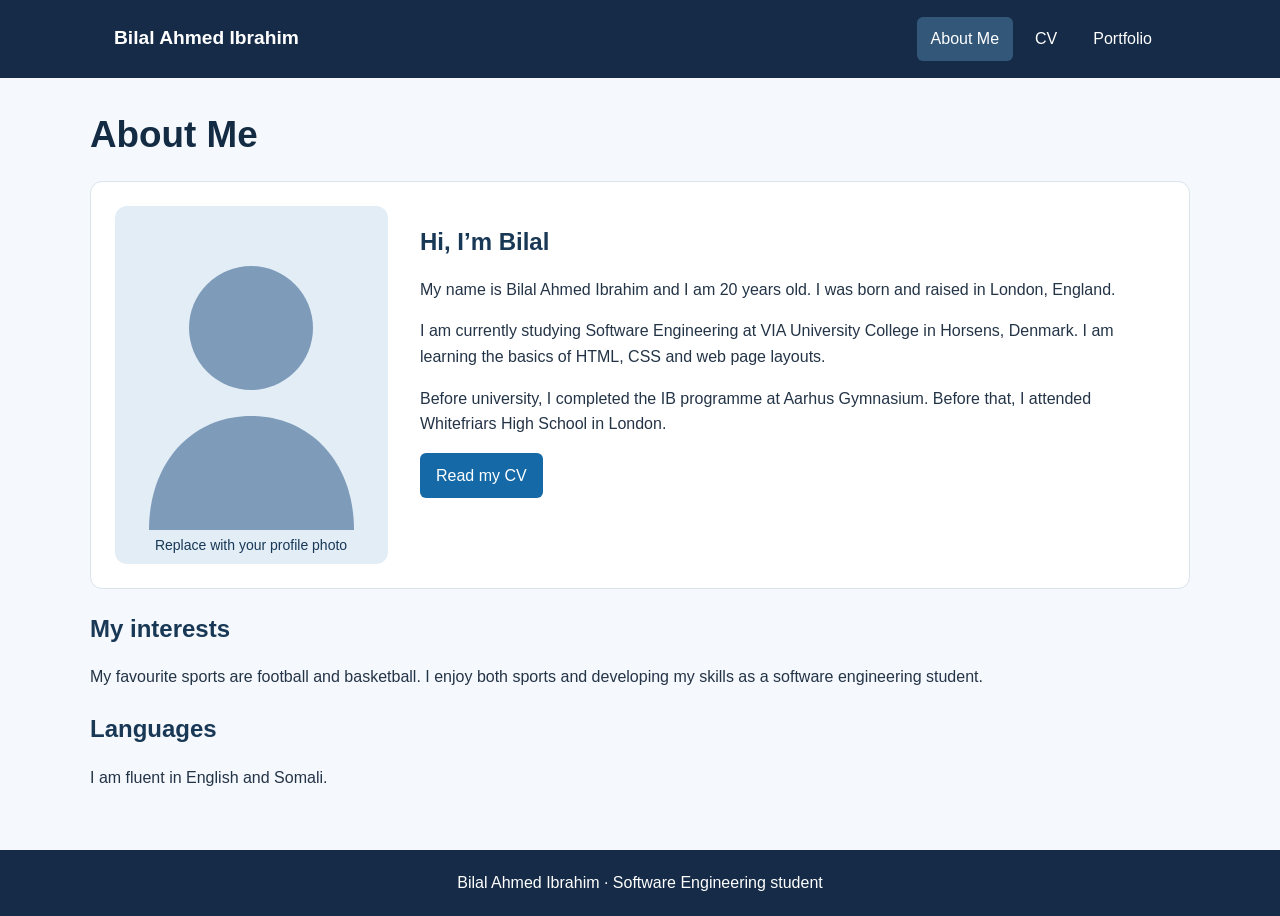
<file: index.html>
<!DOCTYPE html>
<html lang="en">
<head>
    <meta charset="UTF-8">
    <meta name="viewport" content="width=device-width, initial-scale=1.0">
    <title>About Me | Bilal Ahmed Ibrahim</title>
    <link rel="stylesheet" href="css/style.css">
</head>
<body>
    <header>
        <div class="header-content">
            <p class="site-name">Bilal Ahmed Ibrahim</p>
            <nav aria-label="Main navigation"><a href="index.html" aria-current="page">About Me</a><a href="cv.html">CV</a><a href="portfolio.html">Portfolio</a></nav>
        </div>
    </header>
    <main>
        <h1>About Me</h1>
        <section class="about-layout" aria-labelledby="intro-heading">
            <img class="profile-photo" src="images/profile-photo.svg" alt="Illustrated placeholder for Bilal's profile photo" width="273" height="358">
            <div>
                <h2 id="intro-heading">Hi, I’m Bilal</h2>
                <p>My name is Bilal Ahmed Ibrahim and I am 20 years old. I was born and raised in London, England.</p>
                <p>I am currently studying Software Engineering at VIA University College in Horsens, Denmark. I am learning the basics of HTML, CSS and web page layouts.</p>
                <p>Before university, I completed the IB programme at Aarhus Gymnasium. Before that, I attended Whitefriars High School in London.</p>
                <a class="button" href="cv.html">Read my CV</a>
            </div>
        </section>
        <section>
            <h2>My interests</h2>
            <p>My favourite sports are football and basketball. I enjoy both sports and developing my skills as a software engineering student.</p>
        </section>
        <section>
            <h2>Languages</h2>
            <p>I am fluent in English and Somali.</p>
        </section>
    </main>
    <footer><p>Bilal Ahmed Ibrahim · Software Engineering student</p></footer>
</body>
</html>
</file>
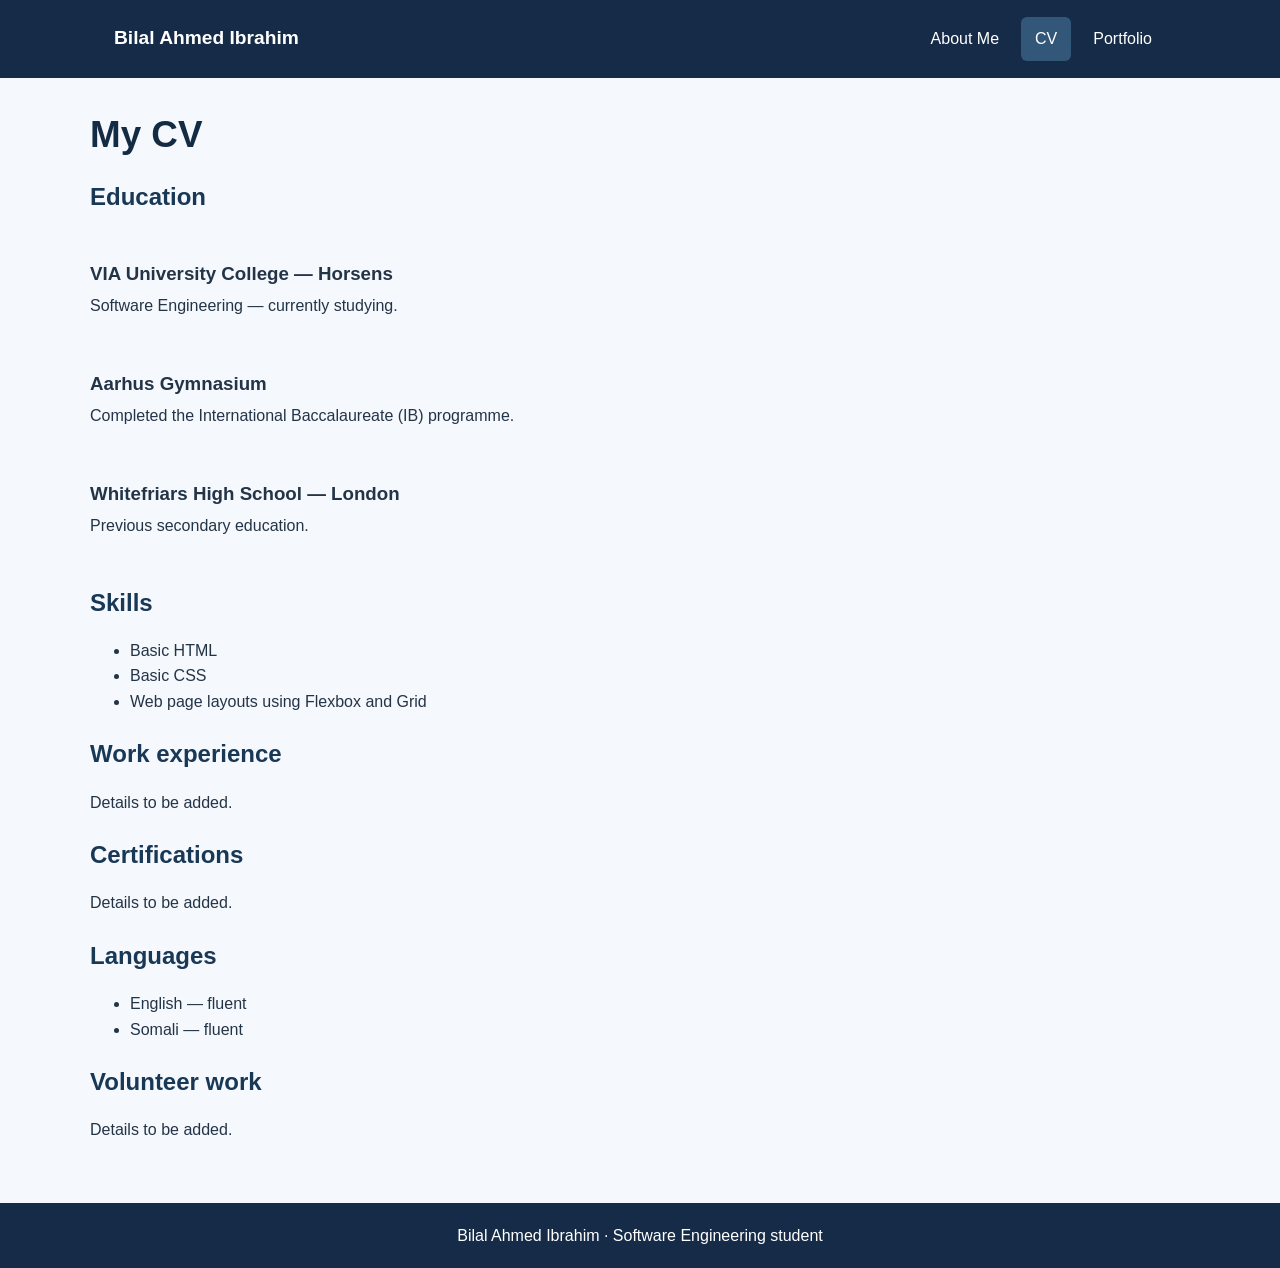
<file: cv.html>
<!DOCTYPE html>
<html lang="en">
<head>
    <meta charset="UTF-8">
    <meta name="viewport" content="width=device-width, initial-scale=1.0">
    <title>CV | Bilal Ahmed Ibrahim</title>
    <link rel="stylesheet" href="css/style.css">
</head>
<body>
    <header>
        <div class="header-content">
            <p class="site-name">Bilal Ahmed Ibrahim</p>
            <nav aria-label="Main navigation"><a href="index.html">About Me</a><a href="cv.html" aria-current="page">CV</a><a href="portfolio.html">Portfolio</a></nav>
        </div>
    </header>
    <main>
        <h1>My CV</h1>
        <section>
            <h2>Education</h2>
            <article><h3>VIA University College — Horsens</h3><p>Software Engineering — currently studying.</p></article>
            <article><h3>Aarhus Gymnasium</h3><p>Completed the International Baccalaureate (IB) programme.</p></article>
            <article><h3>Whitefriars High School — London</h3><p>Previous secondary education.</p></article>
        </section>
        <section><h2>Skills</h2><ul><li>Basic HTML</li><li>Basic CSS</li><li>Web page layouts using Flexbox and Grid</li></ul></section>
        <section><h2>Work experience</h2><p>Details to be added.</p></section>
        <section><h2>Certifications</h2><p>Details to be added.</p></section>
        <section><h2>Languages</h2><ul><li>English — fluent</li><li>Somali — fluent</li></ul></section>
        <section><h2>Volunteer work</h2><p>Details to be added.</p></section>
    </main>
    <footer><p>Bilal Ahmed Ibrahim · Software Engineering student</p></footer>
</body>
</html>
</file>
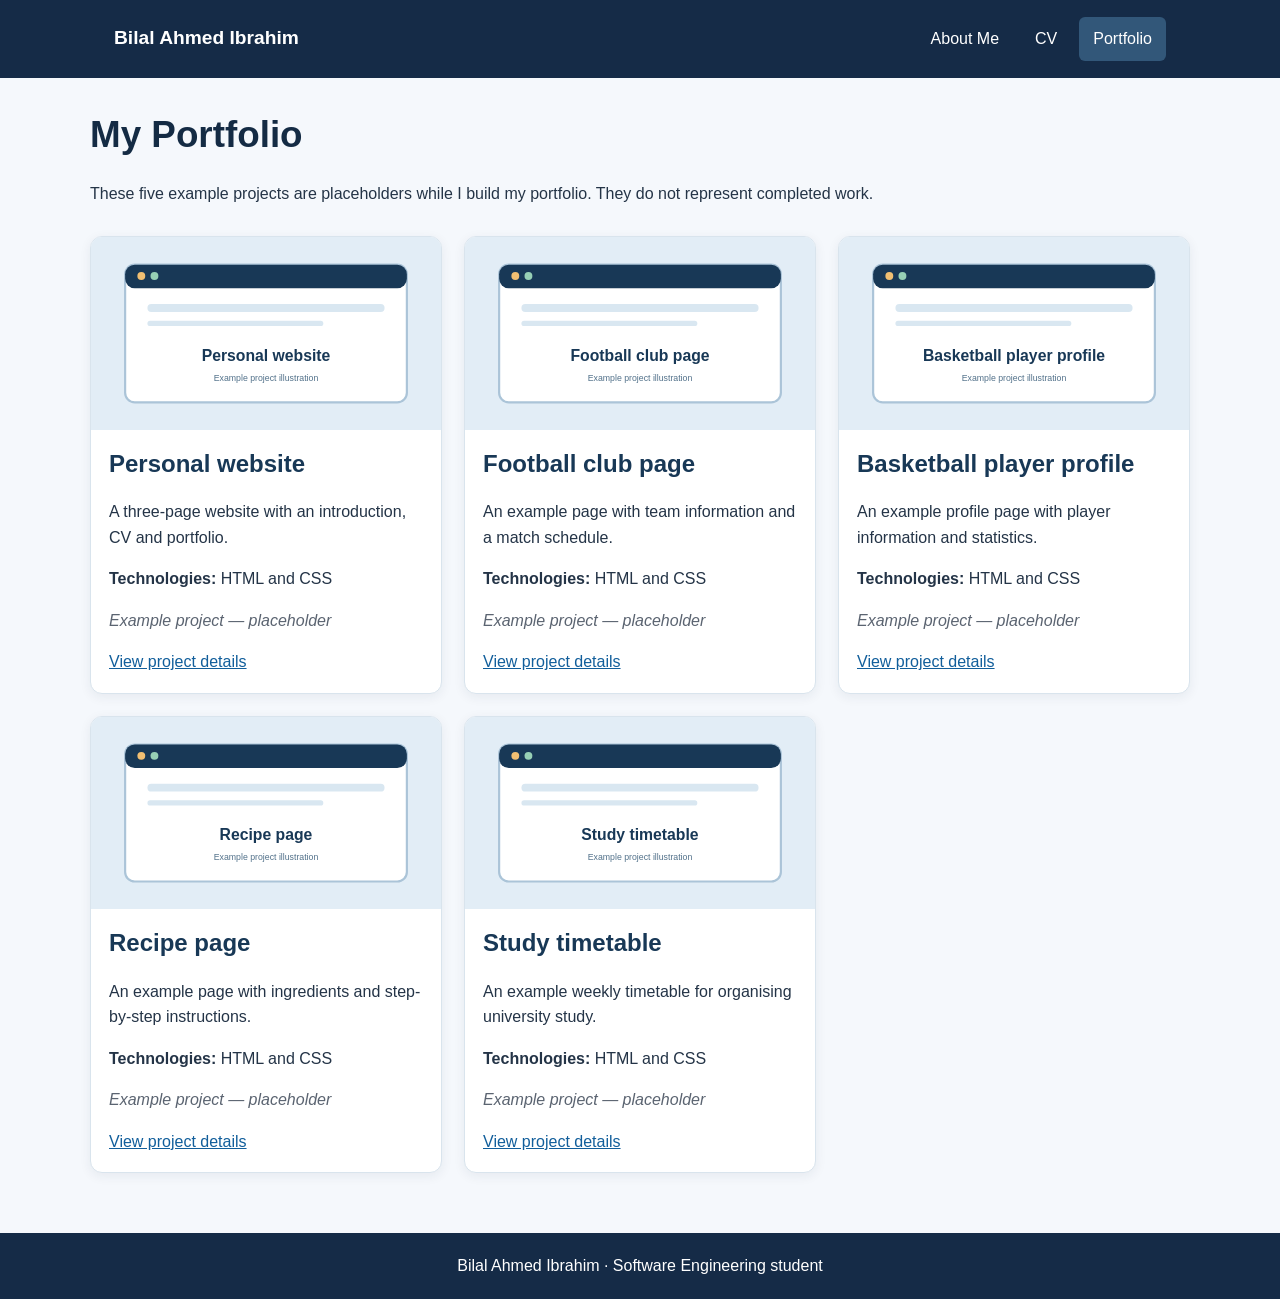
<file: portfolio.html>
<!DOCTYPE html>
<html lang="en">
<head>
    <meta charset="UTF-8">
    <meta name="viewport" content="width=device-width, initial-scale=1.0">
    <title>Portfolio | Bilal Ahmed Ibrahim</title>
    <link rel="stylesheet" href="css/style.css">
</head>
<body>
    <header>
        <div class="header-content">
            <p class="site-name">Bilal Ahmed Ibrahim</p>
            <nav aria-label="Main navigation"><a href="index.html">About Me</a><a href="cv.html">CV</a><a href="portfolio.html" aria-current="page">Portfolio</a></nav>
        </div>
    </header>
    <main>
        <h1>My Portfolio</h1>
        <p>These five example projects are placeholders while I build my portfolio. They do not represent completed work.</p>
        <div class="projects">
            <article class="project-card">
                <img src="images/personal-website.svg" alt="Illustration for personal website" width="800" height="440">
                <div class="project-content"><h2>Personal website</h2><p>A three-page website with an introduction, CV and portfolio.</p><p><strong>Technologies:</strong> HTML and CSS</p><p class="project-status">Example project — placeholder</p><a href="projects/personal-website.html">View project details</a></div>
            </article>
            <article class="project-card">
                <img src="images/football-club.svg" alt="Illustration for football club page" width="800" height="440">
                <div class="project-content"><h2>Football club page</h2><p>An example page with team information and a match schedule.</p><p><strong>Technologies:</strong> HTML and CSS</p><p class="project-status">Example project — placeholder</p><a href="projects/football-club.html">View project details</a></div>
            </article>
            <article class="project-card">
                <img src="images/basketball-profile.svg" alt="Illustration for basketball player profile" width="800" height="440">
                <div class="project-content"><h2>Basketball player profile</h2><p>An example profile page with player information and statistics.</p><p><strong>Technologies:</strong> HTML and CSS</p><p class="project-status">Example project — placeholder</p><a href="projects/basketball-profile.html">View project details</a></div>
            </article>
            <article class="project-card">
                <img src="images/recipe-page.svg" alt="Illustration for recipe page" width="800" height="440">
                <div class="project-content"><h2>Recipe page</h2><p>An example page with ingredients and step-by-step instructions.</p><p><strong>Technologies:</strong> HTML and CSS</p><p class="project-status">Example project — placeholder</p><a href="projects/recipe-page.html">View project details</a></div>
            </article>
            <article class="project-card">
                <img src="images/study-timetable.svg" alt="Illustration for study timetable" width="800" height="440">
                <div class="project-content"><h2>Study timetable</h2><p>An example weekly timetable for organising university study.</p><p><strong>Technologies:</strong> HTML and CSS</p><p class="project-status">Example project — placeholder</p><a href="projects/study-timetable.html">View project details</a></div>
            </article>
        </div>
    </main>
    <footer><p>Bilal Ahmed Ibrahim · Software Engineering student</p></footer>
</body>
</html>
</file>
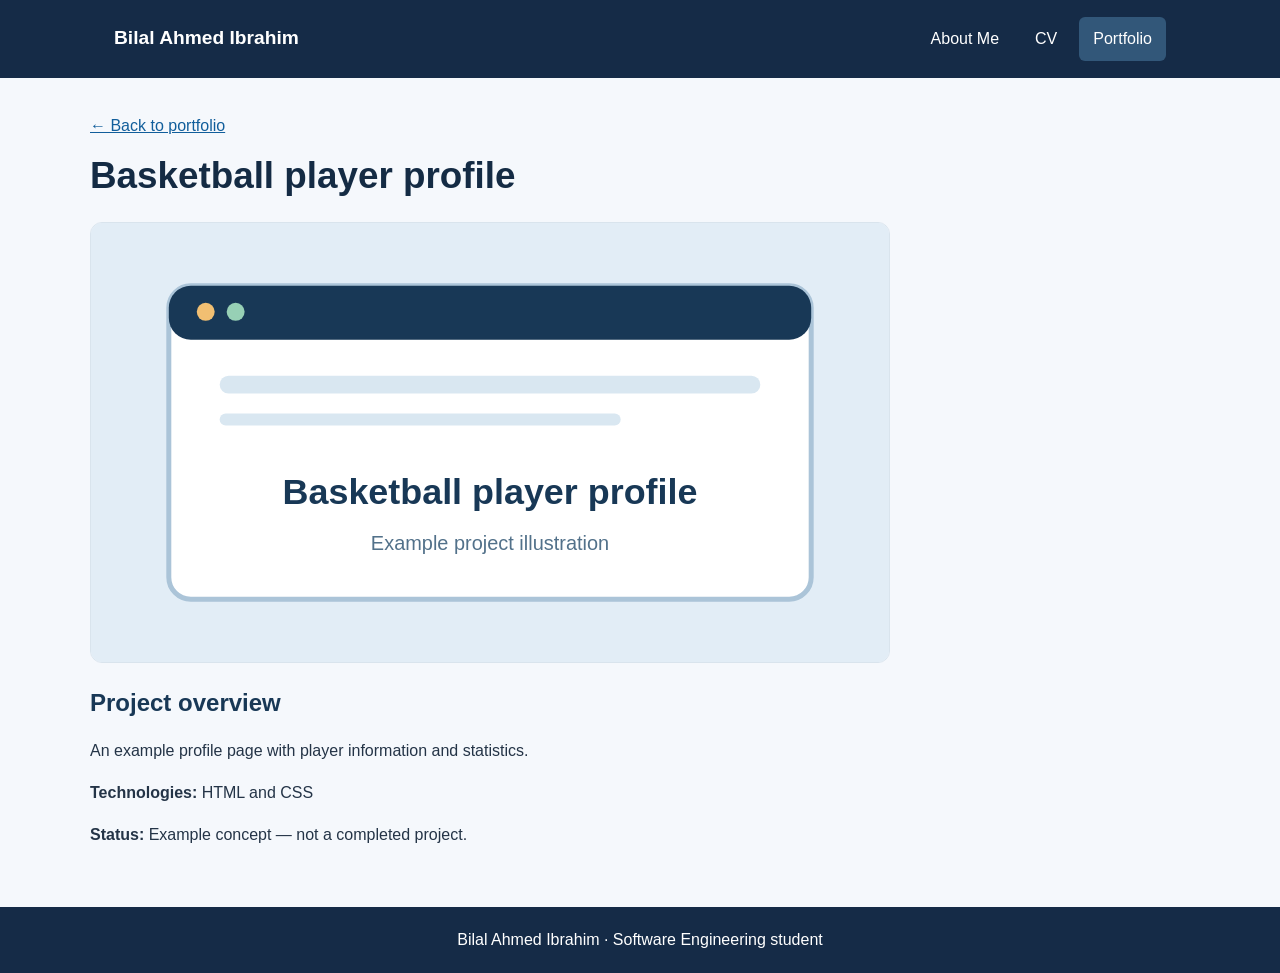
<file: projects/basketball-profile.html>
<!DOCTYPE html>
<html lang="en">
<head>
    <meta charset="UTF-8">
    <meta name="viewport" content="width=device-width, initial-scale=1.0">
    <title>Basketball player profile | Bilal Ahmed Ibrahim</title>
    <link rel="stylesheet" href="../css/style.css">
</head>
<body>
    <header>
        <div class="header-content">
            <p class="site-name">Bilal Ahmed Ibrahim</p>
            <nav aria-label="Main navigation"><a href="../index.html">About Me</a><a href="../cv.html">CV</a><a href="../portfolio.html" aria-current="page">Portfolio</a></nav>
        </div>
    </header>
    <main>
        <p><a href="../portfolio.html">← Back to portfolio</a></p>
        <h1>Basketball player profile</h1>
        <img class="detail-image" src="../images/basketball-profile.svg" alt="Illustration of basketball player profile" width="800" height="440">
        <section><h2>Project overview</h2><p>An example profile page with player information and statistics.</p><p><strong>Technologies:</strong> HTML and CSS</p><p><strong>Status:</strong> Example concept — not a completed project.</p></section>
    </main>
    <footer><p>Bilal Ahmed Ibrahim · Software Engineering student</p></footer>
</body>
</html>
</file>
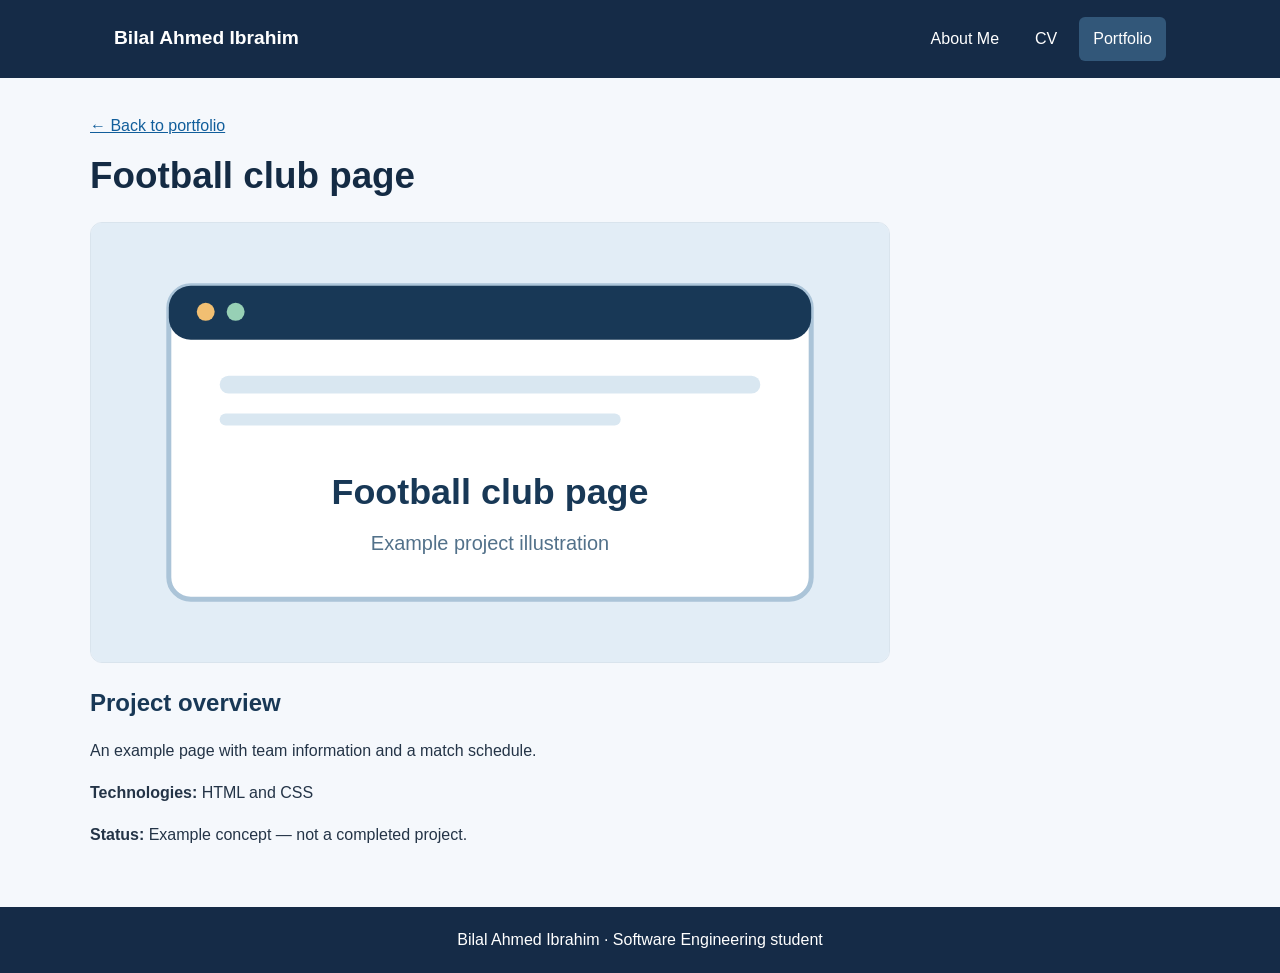
<file: projects/football-club.html>
<!DOCTYPE html>
<html lang="en">
<head>
    <meta charset="UTF-8">
    <meta name="viewport" content="width=device-width, initial-scale=1.0">
    <title>Football club page | Bilal Ahmed Ibrahim</title>
    <link rel="stylesheet" href="../css/style.css">
</head>
<body>
    <header>
        <div class="header-content">
            <p class="site-name">Bilal Ahmed Ibrahim</p>
            <nav aria-label="Main navigation"><a href="../index.html">About Me</a><a href="../cv.html">CV</a><a href="../portfolio.html" aria-current="page">Portfolio</a></nav>
        </div>
    </header>
    <main>
        <p><a href="../portfolio.html">← Back to portfolio</a></p>
        <h1>Football club page</h1>
        <img class="detail-image" src="../images/football-club.svg" alt="Illustration of football club page" width="800" height="440">
        <section><h2>Project overview</h2><p>An example page with team information and a match schedule.</p><p><strong>Technologies:</strong> HTML and CSS</p><p><strong>Status:</strong> Example concept — not a completed project.</p></section>
    </main>
    <footer><p>Bilal Ahmed Ibrahim · Software Engineering student</p></footer>
</body>
</html>
</file>
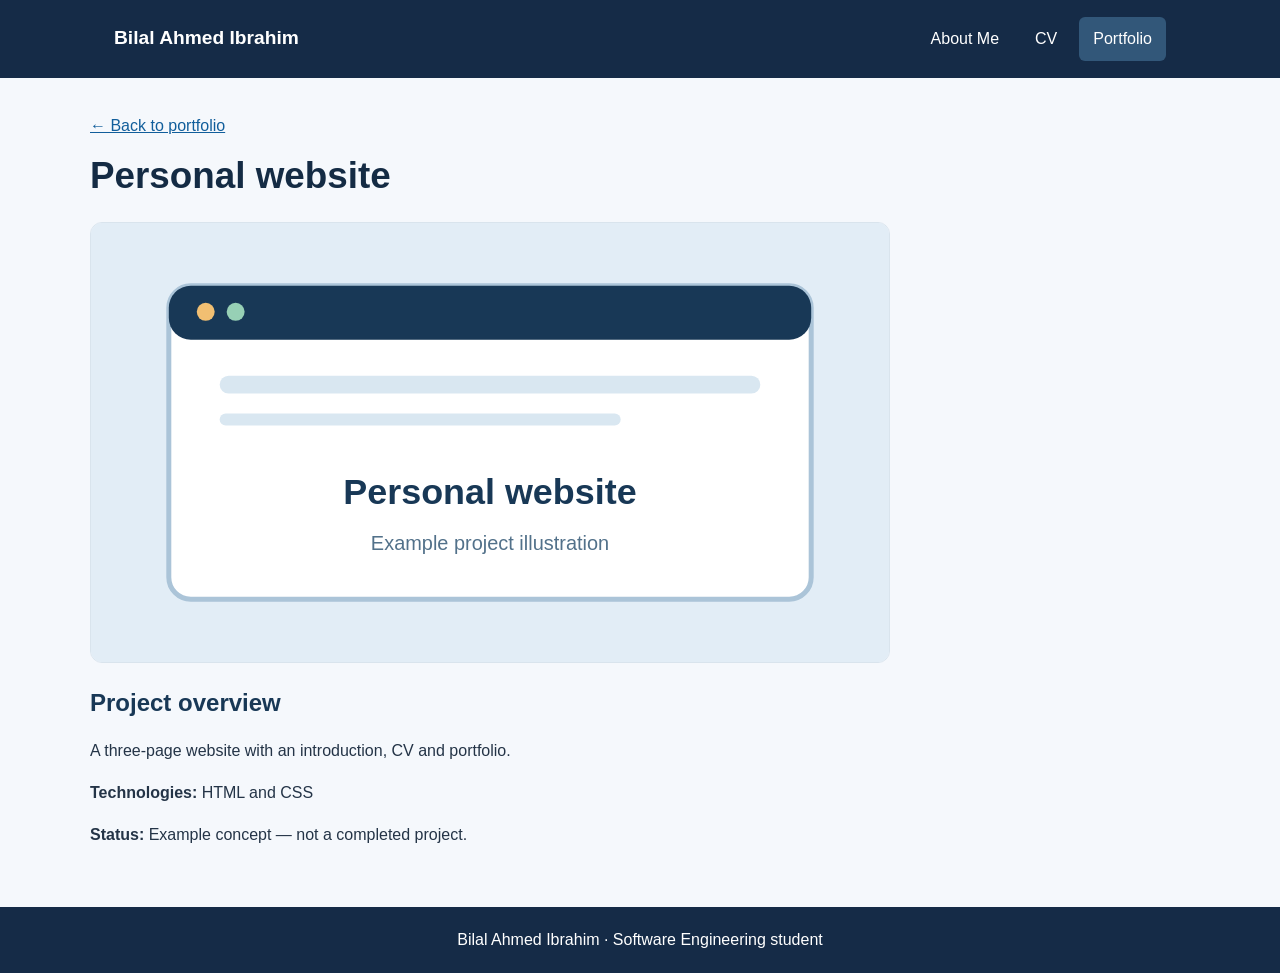
<file: projects/personal-website.html>
<!DOCTYPE html>
<html lang="en">
<head>
    <meta charset="UTF-8">
    <meta name="viewport" content="width=device-width, initial-scale=1.0">
    <title>Personal website | Bilal Ahmed Ibrahim</title>
    <link rel="stylesheet" href="../css/style.css">
</head>
<body>
    <header>
        <div class="header-content">
            <p class="site-name">Bilal Ahmed Ibrahim</p>
            <nav aria-label="Main navigation"><a href="../index.html">About Me</a><a href="../cv.html">CV</a><a href="../portfolio.html" aria-current="page">Portfolio</a></nav>
        </div>
    </header>
    <main>
        <p><a href="../portfolio.html">← Back to portfolio</a></p>
        <h1>Personal website</h1>
        <img class="detail-image" src="../images/personal-website.svg" alt="Illustration of personal website" width="800" height="440">
        <section><h2>Project overview</h2><p>A three-page website with an introduction, CV and portfolio.</p><p><strong>Technologies:</strong> HTML and CSS</p><p><strong>Status:</strong> Example concept — not a completed project.</p></section>
    </main>
    <footer><p>Bilal Ahmed Ibrahim · Software Engineering student</p></footer>
</body>
</html>
</file>
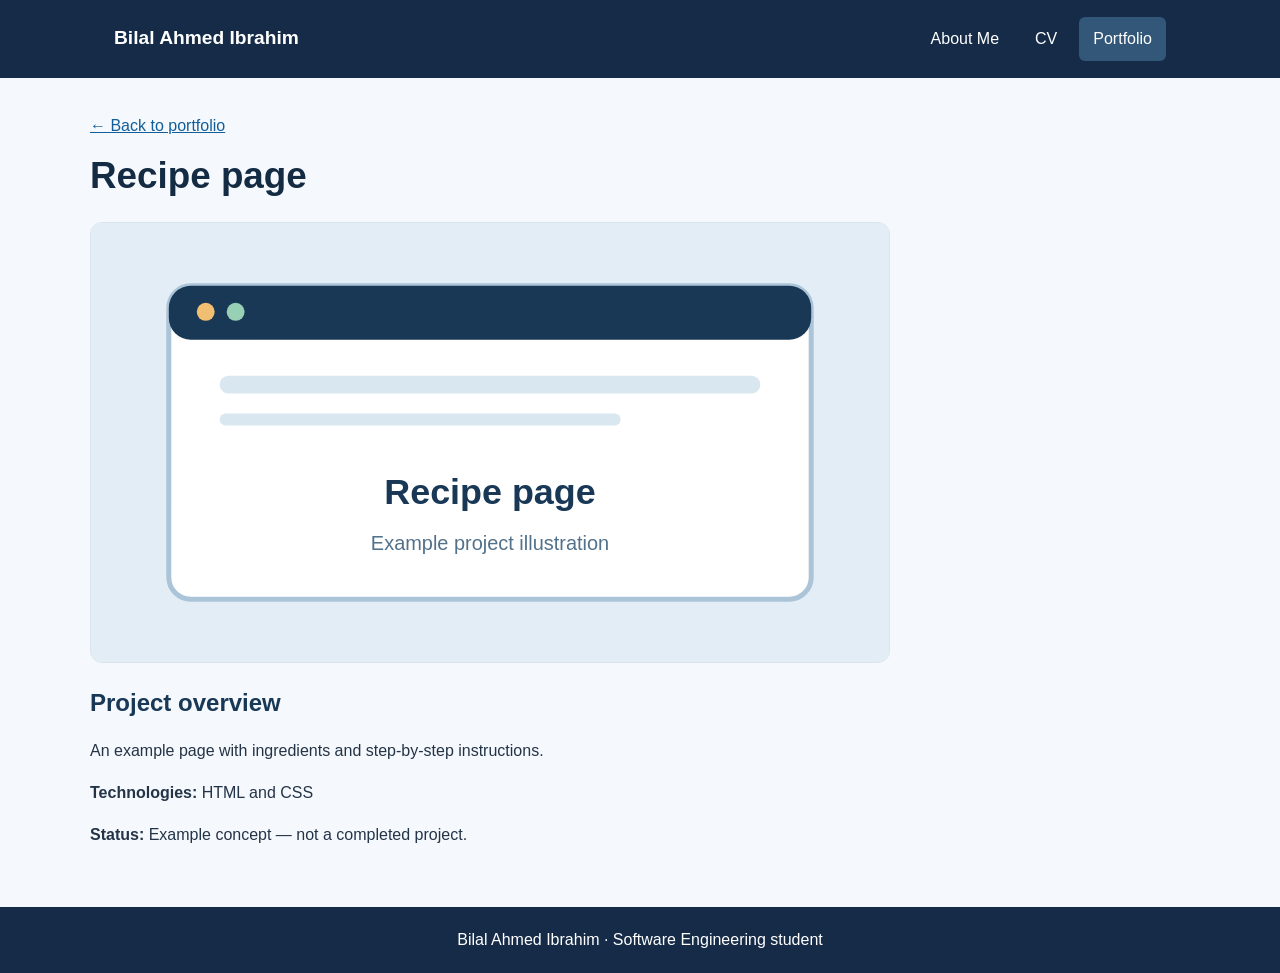
<file: projects/recipe-page.html>
<!DOCTYPE html>
<html lang="en">
<head>
    <meta charset="UTF-8">
    <meta name="viewport" content="width=device-width, initial-scale=1.0">
    <title>Recipe page | Bilal Ahmed Ibrahim</title>
    <link rel="stylesheet" href="../css/style.css">
</head>
<body>
    <header>
        <div class="header-content">
            <p class="site-name">Bilal Ahmed Ibrahim</p>
            <nav aria-label="Main navigation"><a href="../index.html">About Me</a><a href="../cv.html">CV</a><a href="../portfolio.html" aria-current="page">Portfolio</a></nav>
        </div>
    </header>
    <main>
        <p><a href="../portfolio.html">← Back to portfolio</a></p>
        <h1>Recipe page</h1>
        <img class="detail-image" src="../images/recipe-page.svg" alt="Illustration of recipe page" width="800" height="440">
        <section><h2>Project overview</h2><p>An example page with ingredients and step-by-step instructions.</p><p><strong>Technologies:</strong> HTML and CSS</p><p><strong>Status:</strong> Example concept — not a completed project.</p></section>
    </main>
    <footer><p>Bilal Ahmed Ibrahim · Software Engineering student</p></footer>
</body>
</html>
</file>
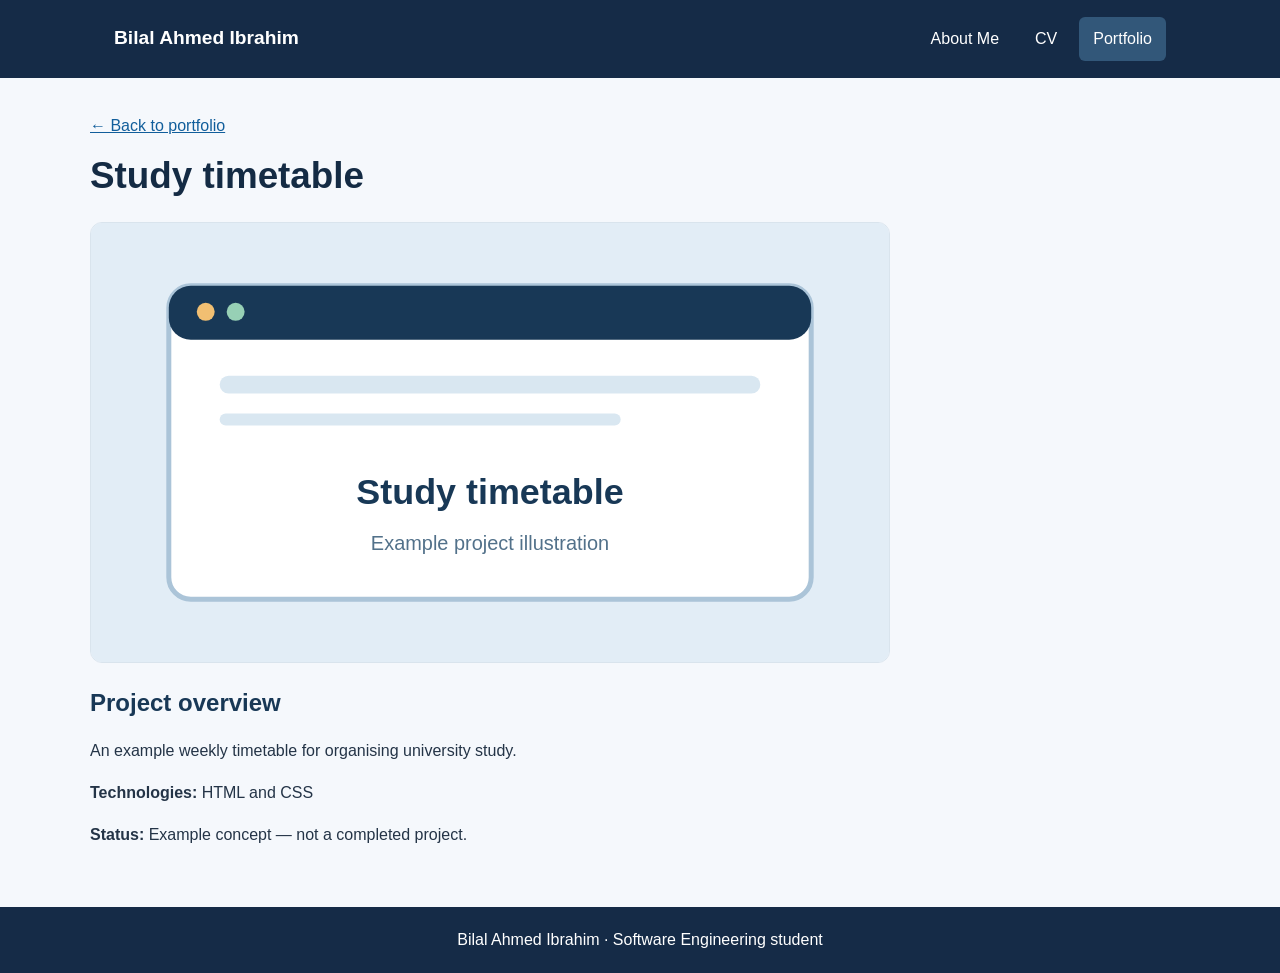
<file: projects/study-timetable.html>
<!DOCTYPE html>
<html lang="en">
<head>
    <meta charset="UTF-8">
    <meta name="viewport" content="width=device-width, initial-scale=1.0">
    <title>Study timetable | Bilal Ahmed Ibrahim</title>
    <link rel="stylesheet" href="../css/style.css">
</head>
<body>
    <header>
        <div class="header-content">
            <p class="site-name">Bilal Ahmed Ibrahim</p>
            <nav aria-label="Main navigation"><a href="../index.html">About Me</a><a href="../cv.html">CV</a><a href="../portfolio.html" aria-current="page">Portfolio</a></nav>
        </div>
    </header>
    <main>
        <p><a href="../portfolio.html">← Back to portfolio</a></p>
        <h1>Study timetable</h1>
        <img class="detail-image" src="../images/study-timetable.svg" alt="Illustration of study timetable" width="800" height="440">
        <section><h2>Project overview</h2><p>An example weekly timetable for organising university study.</p><p><strong>Technologies:</strong> HTML and CSS</p><p><strong>Status:</strong> Example concept — not a completed project.</p></section>
    </main>
    <footer><p>Bilal Ahmed Ibrahim · Software Engineering student</p></footer>
</body>
</html>
</file>
<file: css/style.css>
* { box-sizing: border-box; }
body { margin: 0; background: #f5f8fc; color: #243447; font-family: Arial, Helvetica, sans-serif; line-height: 1.6; }
header { background: #152b47; color: white; }
.header-content { max-width: 1100px; margin: auto; padding: 17px 24px; display: flex; justify-content: space-between; align-items: center; gap: 20px; }
.site-name { margin: 0; font-size: 1.2rem; font-weight: bold; }
nav { display: flex; flex-wrap: wrap; gap: 8px; }
nav a { text-decoration: none; color: white; border-radius: 6px; padding: 9px 14px; }
nav a:hover, nav a[aria-current="page"] { background: #325779; }
a:focus-visible { outline: 3px solid #f9bb4a; outline-offset: 3px; }
main { width: min(1100px, calc(100% - 40px)); margin: 35px auto 60px; }
h1 { font-size: 2.3rem; color: #142b44; line-height: 1.2; margin: 0 0 24px; }
h2 { line-height: 1.3; color: #183856; }
h3 { margin-bottom: 4px; }
p { margin-top: 0; }
section { margin: 24px 0; }
section > article { padding: 8px 0; }
a { color: #115e9b; }
img { display: block; max-width: 100%; height: auto; }
.about-layout { display: grid; grid-template-columns: minmax(200px, 273px) minmax(0, 1fr); gap: 32px; align-items: start; padding: 24px; border: 1px solid #d9e4ed; background: white; border-radius: 12px; }
.profile-photo { width: 100%; border-radius: 10px; }
.button { display: inline-block; text-decoration: none; background: #1469a6; color: white; padding: 10px 16px; border-radius: 6px; }
.button:hover { background: #0d4c79; }
.projects { display: grid; grid-template-columns: repeat(3, minmax(0, 1fr)); gap: 22px; margin-top: 30px; }
.project-card { min-width: 0; overflow: hidden; border-radius: 12px; background: white; border: 1px solid #d9e4ed; box-shadow: 0 3px 12px #182c4312; }
.project-card img { width: 100%; aspect-ratio: 20 / 11; object-fit: cover; }
.project-content { padding: 18px; }
.project-content h2 { margin-top: 0; }
.project-status { color: #5b6471; font-style: italic; }
.detail-image { width: min(800px, 100%); border-radius: 12px; border: 1px solid #d9e4ed; }
footer { background: #152b47; color: white; padding: 20px; text-align: center; }
footer p { margin: 0; }
@media (max-width: 1024px) { .projects { grid-template-columns: repeat(2, minmax(0, 1fr)); } }
@media (max-width: 768px) { .header-content { flex-direction: column; align-items: flex-start; } .about-layout { grid-template-columns: 1fr; } .profile-photo { max-width: 273px; } }
@media (max-width: 480px) { main { width: calc(100% - 28px); margin-top: 24px; } h1 { font-size: 1.8rem; } .header-content { padding: 14px; } nav { width: 100%; justify-content: center; } nav a { padding: 8px 10px; } .about-layout { padding: 16px; } .projects { grid-template-columns: 1fr; } .project-content { padding: 15px; } }
</file>
